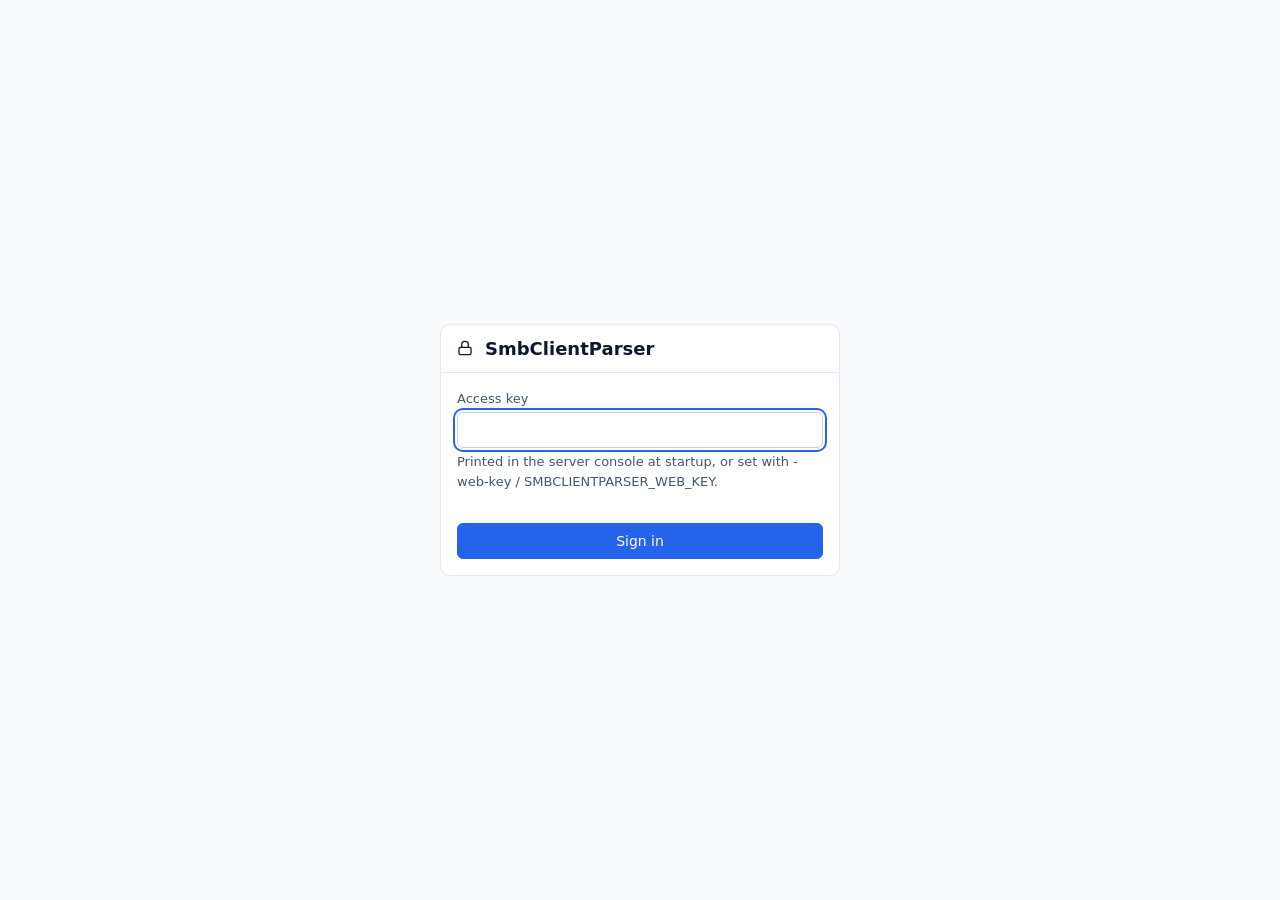
<file: web/login.html>
<!doctype html>
<html lang="en">
  <head>
    <meta charset="utf-8" />
    <meta name="viewport" content="width=device-width, initial-scale=1" />
    <title>Sign in · SmbClientParser</title>
    <link rel="stylesheet" href="css/app.css" />
    <script src="js/theme.js"></script>
    <script type="module" src="js/login.js"></script>
  </head>
  <body>
    <main class="login-page">
      <form id="login-form" class="panel login-card" novalidate>
        <div class="panel-header">
          <span data-icon="lock"></span>
          <h1>SmbClientParser</h1>
        </div>
        <div class="panel-body">
          <p id="login-expired" class="banner info" role="status" hidden>Your session expired. Sign in again.</p>
          <div class="field">
            <label for="login-key">Access key</label>
            <input id="login-key" class="input mono" type="password" name="key" required autocomplete="current-password" autofocus />
            <span class="field-hint">Printed in the server console at startup, or set with -web-key / SMBCLIENTPARSER_WEB_KEY.</span>
          </div>
          <p id="login-error" class="field-error" role="alert"></p>
          <button id="login-submit" type="submit" class="button primary">Sign in</button>
        </div>
      </form>
    </main>
  </body>
</html>
</file>
<file: web/css/app.css>
/*
 * SmbClientParser web UI styles.
 *
 * 1. Design tokens (colors, sizes): change the look from here
 * 2. Base elements
 * 3. Components (buttons, inputs, tables, badges, ...)
 * 4. Page layout (header, tabs, panels)
 * 5. Responsive and accessibility adjustments
 *
 * Colors meet WCAG AA contrast (4.5:1 for text) in both themes.
 * The theme is set by js/theme.js as data-theme="light" or "dark" on <html>.
 */

/* 1. Design tokens -------------------------------------------------------- */

:root {
  color-scheme: light;

  --color-bg: #f8fafc;
  --color-surface: #ffffff;
  --color-surface-muted: #f1f5f9;
  --color-border: #e2e8f0;
  --color-border-strong: #cbd5e1;
  --color-text: #0f172a;
  --color-text-muted: #475569;
  --color-primary: #2563eb;
  --color-primary-hover: #1d4ed8;
  --color-on-primary: #ffffff;
  --color-link: #1d4ed8;
  --color-focus: #2563eb;
  --color-selected: #dbeafe;

  --color-info-bg: #eff6ff;
  --color-info-text: #1e40af;
  --color-success-bg: #f0fdf4;
  --color-success-text: #166534;
  --color-warning-bg: #fffbeb;
  --color-warning-text: #92400e;
  --color-danger-bg: #fef2f2;
  --color-danger-text: #b91c1c;
  --color-danger: #dc2626;
  --color-danger-hover: #b91c1c;

  --font-sans: system-ui, -apple-system, "Segoe UI", Roboto, "Helvetica Neue", Arial, sans-serif;
  --font-mono: ui-monospace, "SF Mono", Menlo, Consolas, "Liberation Mono", monospace;
  --font-size-small: 0.8125rem; /* 13px */
  --font-size-base: 0.875rem; /* 14px: data-dense desktop UI */
  --font-size-large: 1.125rem; /* 18px */
  --line-height: 1.5;

  --space-1: 4px;
  --space-2: 8px;
  --space-3: 12px;
  --space-4: 16px;
  --space-6: 24px;
  --space-8: 32px;

  --radius: 6px;
  --radius-large: 10px;
  --control-height: 36px;
  --icon-size: 16px;
  --sidebar-width: 260px;
  --filter-min-width: 240px;
  --number-input-width: 7rem;
  --menu-min-width: 200px;
  --dialog-list-max-height: 12rem;
  --column-resizer-width: 8px;
  --progress-height: 6px;
  --content-max-width: 1600px;
  --text-max-width: 70ch;

  --duration: 150ms;

  /* Stacking order: keep every z-index here */
  --z-header: 10;
  --z-menu: 30;
  --z-toast: 50;
}

:root[data-theme="dark"] {
  color-scheme: dark;

  --color-bg: #0f172a;
  --color-surface: #1e293b;
  --color-surface-muted: #273449;
  --color-border: #334155;
  --color-border-strong: #475569;
  --color-text: #f1f5f9;
  --color-text-muted: #94a3b8;
  --color-primary: #2563eb;
  --color-primary-hover: #1d4ed8;
  --color-on-primary: #ffffff;
  --color-link: #93c5fd;
  --color-focus: #60a5fa;
  --color-selected: #1e3a8a;

  --color-info-bg: #172554;
  --color-info-text: #bfdbfe;
  --color-success-bg: #052e16;
  --color-success-text: #86efac;
  --color-warning-bg: #422006;
  --color-warning-text: #fcd34d;
  --color-danger-bg: #450a0a;
  --color-danger-text: #fca5a5;
  --color-danger: #dc2626;
  --color-danger-hover: #b91c1c;
}

/* 2. Base elements -------------------------------------------------------- */

*,
*::before,
*::after {
  box-sizing: border-box;
}

html {
  font-size: 100%;
}

body {
  margin: 0;
  background: var(--color-bg);
  color: var(--color-text);
  font-family: var(--font-sans);
  font-size: var(--font-size-base);
  line-height: var(--line-height);
}

h1,
h2,
h3 {
  margin: 0;
  font-weight: 600;
  line-height: 1.3;
}

h1 {
  font-size: var(--font-size-large);
}

h2 {
  font-size: 1rem;
}

h3 {
  font-size: var(--font-size-base);
}

p {
  margin: 0;
}

a {
  color: var(--color-link);
}

input[type="checkbox"],
input[type="radio"] {
  accent-color: var(--color-primary);
}

/* Headings get focus from the code (tabindex="-1") only so keyboard users don't get lost */
[tabindex="-1"]:focus {
  outline: none;
}

code,
.mono {
  font-family: var(--font-mono);
  font-size: var(--font-size-small);
}

[hidden] {
  display: none !important;
}

:focus-visible {
  outline: 2px solid var(--color-focus);
  outline-offset: 2px;
}

/* Visible only to screen readers */
.visually-hidden {
  position: absolute;
  width: 1px;
  height: 1px;
  overflow: hidden;
  clip-path: inset(50%);
  white-space: nowrap;
}

.skip-link {
  position: absolute;
  left: var(--space-4);
  top: calc(-1 * var(--space-8) * 2);
  padding: var(--space-2) var(--space-3);
  background: var(--color-surface);
  border-radius: var(--radius);
  z-index: var(--z-toast);
}

.skip-link:focus {
  top: var(--space-2);
}

.muted {
  color: var(--color-text-muted);
}

.small {
  font-size: var(--font-size-small);
}

.nowrap {
  white-space: nowrap;
}

/* Long paths wrap anywhere instead of widening the page */
.path {
  font-family: var(--font-mono);
  font-size: var(--font-size-small);
  overflow-wrap: anywhere;
}

/* 3. Components ----------------------------------------------------------- */

.icon {
  width: var(--icon-size);
  height: var(--icon-size);
  flex-shrink: 0;
}

.button {
  display: inline-flex;
  align-items: center;
  justify-content: center;
  gap: var(--space-2);
  min-height: var(--control-height);
  padding: 0 var(--space-3);
  border: 1px solid var(--color-border-strong);
  border-radius: var(--radius);
  background: var(--color-surface);
  color: var(--color-text);
  font: inherit;
  white-space: nowrap;
  cursor: pointer;
  transition: background-color var(--duration), border-color var(--duration);
}

.button:hover {
  background: var(--color-surface-muted);
}

.button:disabled {
  cursor: not-allowed;
  opacity: 0.6;
}

.button.primary {
  border-color: var(--color-primary);
  background: var(--color-primary);
  color: var(--color-on-primary);
}

.button.primary:hover {
  border-color: var(--color-primary-hover);
  background: var(--color-primary-hover);
}

.button.danger {
  border-color: var(--color-danger);
  background: var(--color-danger);
  color: var(--color-on-primary);
}

.button.danger:hover {
  background: var(--color-danger-hover);
}

/* Icon-only buttons always have an aria-label */
.button.icon-only {
  width: var(--control-height);
  padding: 0;
}

.button.ghost {
  border-color: transparent;
  background: transparent;
}

.button.ghost:hover {
  background: var(--color-surface-muted);
}

.button.small {
  min-height: calc(var(--control-height) - var(--space-2));
  padding: 0 var(--space-2);
  font-size: var(--font-size-small);
}

.button.small.icon-only {
  width: calc(var(--control-height) - var(--space-2));
}

.field {
  display: flex;
  flex-direction: column;
  gap: var(--space-1);
  min-width: 0;
}

.field label,
.label {
  color: var(--color-text-muted);
  font-size: var(--font-size-small);
  font-weight: 500;
}

.input,
.select {
  width: 100%;
  min-height: var(--control-height);
  padding: 0 var(--space-3);
  border: 1px solid var(--color-border-strong);
  border-radius: var(--radius);
  background: var(--color-surface);
  color: var(--color-text);
  font: inherit;
  transition: border-color var(--duration);
}

.input:hover,
.select:hover {
  border-color: var(--color-text-muted);
}

.input.mono {
  font-family: var(--font-mono);
}

.select.auto-width,
.input.auto-width {
  width: auto;
  max-width: 100%;
}

.input.number-input {
  width: var(--number-input-width);
}

.select.unit-select {
  width: auto;
}

fieldset {
  min-width: 0;
  margin: 0;
  padding: 0;
  border: 0;
}

legend {
  padding: 0;
  margin-bottom: var(--space-1);
}

.input[aria-invalid="true"] {
  border-color: var(--color-danger);
}

.field-error {
  color: var(--color-danger-text);
  font-size: var(--font-size-small);
}

.field-hint {
  color: var(--color-text-muted);
  font-size: var(--font-size-small);
}

/* On/off switch built on a checkbox: keyboard and screen reader support come for free */
.switch {
  position: relative;
  display: inline-flex;
  align-items: center;
  gap: var(--space-2);
  cursor: pointer;
}

.switch input {
  appearance: none;
  width: 34px;
  height: 20px;
  margin: 0;
  border-radius: 10px;
  background: var(--color-border-strong);
  cursor: pointer;
  transition: background-color var(--duration);
}

.switch input::before {
  content: "";
  display: block;
  width: 16px;
  height: 16px;
  margin: 2px;
  border-radius: 50%;
  background: var(--color-surface);
  transition: transform var(--duration);
}

.switch input:checked {
  background: var(--color-primary);
}

.switch input:checked::before {
  transform: translateX(14px);
}

.badge {
  display: inline-flex;
  align-items: center;
  gap: var(--space-1);
  padding: 0 var(--space-2);
  border-radius: var(--radius);
  background: var(--color-surface-muted);
  color: var(--color-text-muted);
  font-size: var(--font-size-small);
  font-weight: 500;
  white-space: nowrap;
}

.badge.wrap {
  white-space: normal;
}

.badge.info {
  background: var(--color-info-bg);
  color: var(--color-info-text);
}

.badge.success {
  background: var(--color-success-bg);
  color: var(--color-success-text);
}

.badge.warning {
  background: var(--color-warning-bg);
  color: var(--color-warning-text);
}

.badge.danger {
  background: var(--color-danger-bg);
  color: var(--color-danger-text);
}

.banner {
  display: flex;
  align-items: center;
  flex-wrap: wrap;
  gap: var(--space-3);
  padding: var(--space-3) var(--space-4);
  border-radius: var(--radius);
}

.banner .banner-text {
  flex: 1;
  min-width: 0;
}

.banner.info {
  background: var(--color-info-bg);
  color: var(--color-info-text);
}

.banner.warning {
  background: var(--color-warning-bg);
  color: var(--color-warning-text);
}

.banner.danger {
  background: var(--color-danger-bg);
  color: var(--color-danger-text);
}

.progress {
  height: var(--progress-height);
  border-radius: var(--progress-height);
  background: var(--color-surface-muted);
  overflow: hidden;
}

.progress-bar {
  height: 100%;
  width: 0;
  background: var(--color-primary);
  transition: width var(--duration);
}

.panel {
  border: 1px solid var(--color-border);
  border-radius: var(--radius-large);
  background: var(--color-surface);
}

.panel-header {
  display: flex;
  align-items: center;
  flex-wrap: wrap;
  gap: var(--space-3);
  padding: var(--space-3) var(--space-4);
  border-bottom: 1px solid var(--color-border);
}

.panel-header h2 {
  flex: 1;
}

.panel-body {
  padding: var(--space-4);
}

.row {
  display: flex;
  align-items: center;
  flex-wrap: wrap;
  gap: var(--space-2);
}

.grow {
  flex: 1;
  min-width: 0;
}

.stack {
  display: flex;
  flex-direction: column;
  gap: var(--space-3);
}

/* Tables scroll inside their wrapper, never the whole page */
.table-wrapper {
  overflow-x: auto;
}

.table {
  width: 100%;
  border-collapse: collapse;
}

.table th,
.table td {
  padding: var(--space-2) var(--space-3);
  border-bottom: 1px solid var(--color-border);
  text-align: left;
  vertical-align: top;
}

.table th {
  color: var(--color-text-muted);
  font-size: var(--font-size-small);
  font-weight: 600;
  white-space: nowrap;
}

.table tbody tr:hover {
  background: var(--color-surface-muted);
}

.table .number {
  text-align: right;
  white-space: nowrap;
}

.table .actions {
  width: 1%;
  white-space: nowrap;
}

.table .actions .row {
  flex-wrap: nowrap;
}

.sort-button {
  display: inline-flex;
  align-items: center;
  gap: var(--space-1);
  padding: 0;
  border: 0;
  background: none;
  color: inherit;
  font: inherit;
  cursor: pointer;
}

.sort-button:hover {
  color: var(--color-text);
}

.empty-state {
  padding: var(--space-8) var(--space-4);
  color: var(--color-text-muted);
  text-align: center;
}

/* Dropdown menus (see dropdownMenu in js/ui.js) */
.menu {
  display: inline-block;
}

.menu > summary {
  list-style: none;
}

.menu > summary::-webkit-details-marker {
  display: none;
}

/* Placed on the screen by JS (position: fixed), so scrolling containers don't cut it */
.menu-panel {
  position: fixed;
  z-index: var(--z-menu);
  display: flex;
  flex-direction: column;
  gap: 2px;
  min-width: var(--menu-min-width);
  max-height: 70vh;
  padding: var(--space-1);
  overflow-y: auto;
  border: 1px solid var(--color-border);
  border-radius: var(--radius);
  background: var(--color-surface);
  box-shadow: 0 8px 24px rgb(15 23 42 / 0.2);
}

.menu-item {
  display: flex;
  align-items: center;
  gap: var(--space-2);
  min-height: var(--control-height);
  padding: 0 var(--space-3);
  border: 0;
  border-radius: var(--radius);
  background: none;
  color: var(--color-text);
  font: inherit;
  text-align: left;
  white-space: nowrap;
  cursor: pointer;
}

.menu-item:hover {
  background: var(--color-surface-muted);
}

.warning-list {
  display: flex;
  flex-direction: column;
  gap: var(--space-2);
  margin: 0;
  padding-left: var(--space-6);
  color: var(--color-warning-text);
}

/* Lists and choices inside dialogs (e.g. deleting runs) */
.dialog-list {
  display: flex;
  flex-direction: column;
  gap: var(--space-2);
  max-height: var(--dialog-list-max-height);
  margin: 0;
  padding: 0;
  overflow-y: auto;
  list-style: none;
}

.dialog-list li {
  display: flex;
  flex-direction: column;
}

.choice {
  display: flex;
  align-items: flex-start;
  gap: var(--space-3);
  padding: var(--space-3);
  border: 1px solid var(--color-border);
  border-radius: var(--radius);
  cursor: pointer;
  transition: border-color var(--duration), background-color var(--duration);
}

.choice:hover {
  border-color: var(--color-border-strong);
}

.choice:has(input:checked) {
  border-color: var(--color-primary);
  background: var(--color-surface-muted);
}

.choice:has(input:disabled) {
  color: var(--color-text-muted);
  cursor: not-allowed;
}

/* Lines the radio button up with the title */
.choice input {
  margin: var(--space-1) 0 0;
}

.choice-text {
  display: flex;
  flex-direction: column;
  gap: var(--space-1);
}

.check-row {
  display: flex;
  align-items: center;
  gap: var(--space-2);
  cursor: pointer;
}

/* Clickable area around a small checkbox, as big as a small button */
.check-area {
  display: inline-flex;
  align-items: center;
  justify-content: center;
  min-width: calc(var(--control-height) - var(--space-2));
  min-height: calc(var(--control-height) - var(--space-2));
  cursor: pointer;
}

.check-area:has(input:disabled) {
  cursor: not-allowed;
}

/* Dialog: the browser keeps focus inside and closes it with Escape */
.dialog {
  width: min(560px, calc(100vw - 2 * var(--space-4)));
  padding: 0;
  border: 1px solid var(--color-border);
  border-radius: var(--radius-large);
  background: var(--color-surface);
  color: var(--color-text);
}

.dialog::backdrop {
  background: rgb(15 23 42 / 0.6);
}

.dialog form {
  display: flex;
  flex-direction: column;
  gap: var(--space-4);
  padding: var(--space-6);
}

.dialog-body {
  display: flex;
  flex-direction: column;
  gap: var(--space-3);
}

.dialog-buttons {
  display: flex;
  flex-wrap: wrap;
  gap: var(--space-2);
}

.toasts {
  position: fixed;
  right: var(--space-4);
  bottom: var(--space-4);
  z-index: var(--z-toast);
  display: flex;
  flex-direction: column;
  gap: var(--space-2);
  max-width: min(480px, calc(100vw - 2 * var(--space-4)));
}

.toast {
  display: flex;
  align-items: flex-start;
  gap: var(--space-2);
  padding: var(--space-3) var(--space-4);
  border: 1px solid var(--color-border);
  border-radius: var(--radius);
  background: var(--color-surface);
  box-shadow: 0 4px 12px rgb(15 23 42 / 0.15);
}

.toast.success {
  border-color: var(--color-success-text);
}

.toast.error {
  border-color: var(--color-danger-text);
}

.toast-text {
  flex: 1;
  overflow-wrap: anywhere;
}

/* 4. Page layout ---------------------------------------------------------- */

.app-header {
  position: sticky;
  top: 0;
  z-index: var(--z-header);
  display: flex;
  align-items: center;
  flex-wrap: wrap;
  gap: var(--space-3);
  padding: var(--space-2) var(--space-4);
  border-bottom: 1px solid var(--color-border);
  background: var(--color-surface);
}

.brand {
  font-weight: 600;
}

.tabs {
  display: flex;
  flex-wrap: wrap;
  gap: var(--space-1);
  flex: 1;
}

.tabs a {
  display: inline-flex;
  align-items: center;
  min-height: var(--control-height);
  padding: 0 var(--space-3);
  border-radius: var(--radius);
  color: var(--color-text-muted);
  font-weight: 500;
  text-decoration: none;
  transition: background-color var(--duration), color var(--duration);
}

.tabs a:hover {
  background: var(--color-surface-muted);
  color: var(--color-text);
}

.tabs a[aria-current="page"] {
  background: var(--color-selected);
  color: var(--color-text);
}

main {
  max-width: var(--content-max-width);
  margin: 0 auto;
  padding: var(--space-4);
}

.tab-content {
  display: flex;
  flex-direction: column;
  gap: var(--space-4);
}

.two-columns {
  display: grid;
  grid-template-columns: minmax(0, 1fr) minmax(0, 1fr);
  gap: var(--space-4);
  align-items: start;
}

.form-grid {
  display: grid;
  grid-template-columns: minmax(0, 1fr) minmax(0, 1fr) 90px;
  gap: var(--space-3);
}

.form-grid .full-width {
  grid-column: 1 / -1;
}

/* Runs: queue and history */
.run-list {
  display: flex;
  flex-direction: column;
  gap: var(--space-2);
  margin: 0;
  padding: 0;
  list-style: none;
}

.run-item {
  display: flex;
  flex-direction: column;
  gap: var(--space-2);
  padding: var(--space-3);
  border: 1px solid var(--color-border);
  border-radius: var(--radius);
}

/* Results: sidebar with groups and rules + table */
.results-layout {
  display: grid;
  grid-template-columns: var(--sidebar-width) minmax(0, 1fr);
  gap: var(--space-4);
  align-items: start;
}

.match-list {
  display: flex;
  flex-direction: column;
  gap: 2px;
  margin: 0;
  padding: var(--space-2);
  list-style: none;
}

.match-filter {
  display: flex;
  align-items: center;
  gap: var(--space-2);
  width: 100%;
  min-height: var(--control-height);
  padding: 0 var(--space-2);
  border: 0;
  border-radius: var(--radius);
  background: none;
  color: var(--color-text);
  font: inherit;
  text-align: left;
  cursor: pointer;
  transition: background-color var(--duration);
}

.match-filter:hover {
  background: var(--color-surface-muted);
}

.match-filter[aria-pressed="true"] {
  background: var(--color-selected);
}

.match-filter.group-filter {
  font-weight: 600;
}

.match-filter.rule-filter {
  padding-left: var(--space-6);
}

.match-filter .count {
  margin-left: auto;
  color: var(--color-text-muted);
  font-variant-numeric: tabular-nums;
}

.match-filter.no-matches {
  color: var(--color-text-muted);
}

.filter-group {
  min-width: min(100%, var(--filter-min-width));
}

.filters-panel {
  display: flex;
  flex-direction: column;
  gap: var(--space-4);
  padding: var(--space-4);
  border-bottom: 1px solid var(--color-border);
  background: var(--color-surface-muted);
}

.filters-grid {
  display: grid;
  grid-template-columns: repeat(auto-fit, minmax(var(--filter-min-width), 1fr));
  gap: var(--space-4);
}

.attributes-grid {
  display: grid;
  grid-template-columns: repeat(auto-fill, minmax(var(--menu-min-width), 1fr));
  gap: var(--space-2) var(--space-4);
}

.attribute-filter {
  display: flex;
  align-items: center;
  gap: var(--space-2);
}

.attribute-filter label {
  flex: 1;
}

.attribute-letter {
  display: inline-block;
  min-width: 1.5em;
  font-family: var(--font-mono);
  font-weight: 600;
}

/* Attribute legend under the results table */
.legend {
  display: flex;
  flex-wrap: wrap;
  align-items: baseline;
  gap: var(--space-1) var(--space-4);
  padding: var(--space-3) var(--space-4);
  border-top: 1px solid var(--color-border);
  color: var(--color-text-muted);
  font-size: var(--font-size-small);
}

.legend-list {
  display: flex;
  flex-wrap: wrap;
  gap: var(--space-1) var(--space-4);
  margin: 0;
}

.legend-list div {
  display: flex;
  gap: var(--space-1);
}

.legend-list dt {
  font-family: var(--font-mono);
  font-weight: 600;
  color: var(--color-text);
}

.legend-list dd {
  margin: 0;
}

/* Results table: fixed column widths (set by js/results-columns.js), cells wrap inside their column */
.results-table {
  table-layout: fixed;
}

.results-table td {
  overflow-wrap: anywhere;
}

.results-table th {
  position: relative;
  cursor: grab;
}

.results-table th.dragging {
  opacity: 0.5;
}

.results-table th.drop-target {
  box-shadow: inset 3px 0 0 var(--color-primary);
}

.column-resizer {
  position: absolute;
  top: 0;
  right: 0;
  width: var(--column-resizer-width);
  height: 100%;
  cursor: col-resize;
  touch-action: none;
}

.column-resizer:hover,
.column-resizer:focus-visible {
  background: var(--color-primary);
}

.columns-menu-item {
  display: flex;
  align-items: center;
  gap: var(--space-2);
  padding: var(--space-1) var(--space-2);
}

.columns-menu-item label {
  display: flex;
  flex: 1;
  align-items: center;
  gap: var(--space-2);
  cursor: pointer;
}

/* Clicking the path copies it */
.path-cell {
  display: flex;
  align-items: flex-start;
  gap: var(--space-1);
}

.path-copy {
  flex: 1;
  min-width: 0;
  padding: 0;
  border: 0;
  background: none;
  color: inherit;
  font-family: var(--font-mono);
  font-size: var(--font-size-small);
  text-align: left;
  overflow-wrap: anywhere;
  cursor: pointer;
}

.path-copy:hover {
  color: var(--color-link);
  text-decoration: underline;
}

.pagination {
  display: flex;
  align-items: center;
  flex-wrap: wrap;
  gap: var(--space-2);
  padding: var(--space-3) var(--space-4);
}

/* Rules */
.group-list {
  display: flex;
  flex-direction: column;
  margin: 0;
  padding: 0;
  list-style: none;
}

.group-item {
  padding: var(--space-3) var(--space-4);
  border-bottom: 1px solid var(--color-border);
}

.group-item:last-child {
  border-bottom: 0;
}

.rule-list {
  display: flex;
  flex-direction: column;
  gap: var(--space-1);
  margin: var(--space-2) 0 0;
  padding: 0 0 0 var(--space-6);
  list-style: none;
}

.rule-item {
  display: grid;
  grid-template-columns: 40px minmax(120px, 220px) minmax(0, 1fr) auto;
  align-items: center;
  gap: var(--space-3);
  padding: var(--space-1) 0;
}

.position {
  color: var(--color-text-muted);
  font-variant-numeric: tabular-nums;
}

.disabled-item {
  color: var(--color-text-muted);
}

/* Activity */
.event-list {
  display: flex;
  flex-direction: column;
  margin: 0;
  padding: 0;
  list-style: none;
}

.event-item {
  display: flex;
  gap: var(--space-3);
  padding: var(--space-2) var(--space-4);
  border-bottom: 1px solid var(--color-border);
}

.event-time {
  flex-shrink: 0;
  color: var(--color-text-muted);
  font-variant-numeric: tabular-nums;
}

.event-item.success .event-message {
  color: var(--color-success-text);
}

.event-item.warning .event-message {
  color: var(--color-warning-text);
}

.event-item.error .event-message {
  color: var(--color-danger-text);
}

.server-log {
  max-height: 70vh;
  margin: 0;
  padding: var(--space-4);
  overflow: auto;
  background: var(--color-surface-muted);
  border-radius: 0 0 var(--radius-large) var(--radius-large);
  font-family: var(--font-mono);
  font-size: var(--font-size-small);
  white-space: pre-wrap;
  overflow-wrap: anywhere;
}

/* Login page */
.login-page {
  display: grid;
  place-items: center;
  min-height: 100vh;
  padding: var(--space-4);
}

.login-card {
  width: min(400px, 100%);
}

.login-card .panel-body {
  display: flex;
  flex-direction: column;
  gap: var(--space-4);
}

/* 5. Responsive and accessibility ----------------------------------------- */

@media (max-width: 1024px) {
  .two-columns,
  .results-layout {
    grid-template-columns: minmax(0, 1fr);
  }
}

@media (max-width: 640px) {
  :root {
    --font-size-base: 1rem; /* 16px minimum on phones */
  }

  .form-grid {
    grid-template-columns: minmax(0, 1fr);
  }

  .rule-item {
    grid-template-columns: 40px minmax(0, 1fr);
  }

  .rule-item .rule-expression {
    grid-column: 1 / -1;
  }

  /* Header: brand and buttons on the first row, tabs on their own row (swipe sideways if they don't fit) */
  .brand {
    flex: 1;
  }

  .tabs {
    order: 1;
    flex-basis: 100%;
    flex-wrap: nowrap;
    overflow-x: auto;
  }

  .results-toolbar h1 {
    flex-basis: 100%;
  }
}

/* Touch screens: bigger targets (44px minimum) */
@media (pointer: coarse) {
  :root {
    --control-height: 44px;
  }
}

@media (prefers-reduced-motion: reduce) {
  :root {
    --duration: 0ms;
  }
}
</file>
